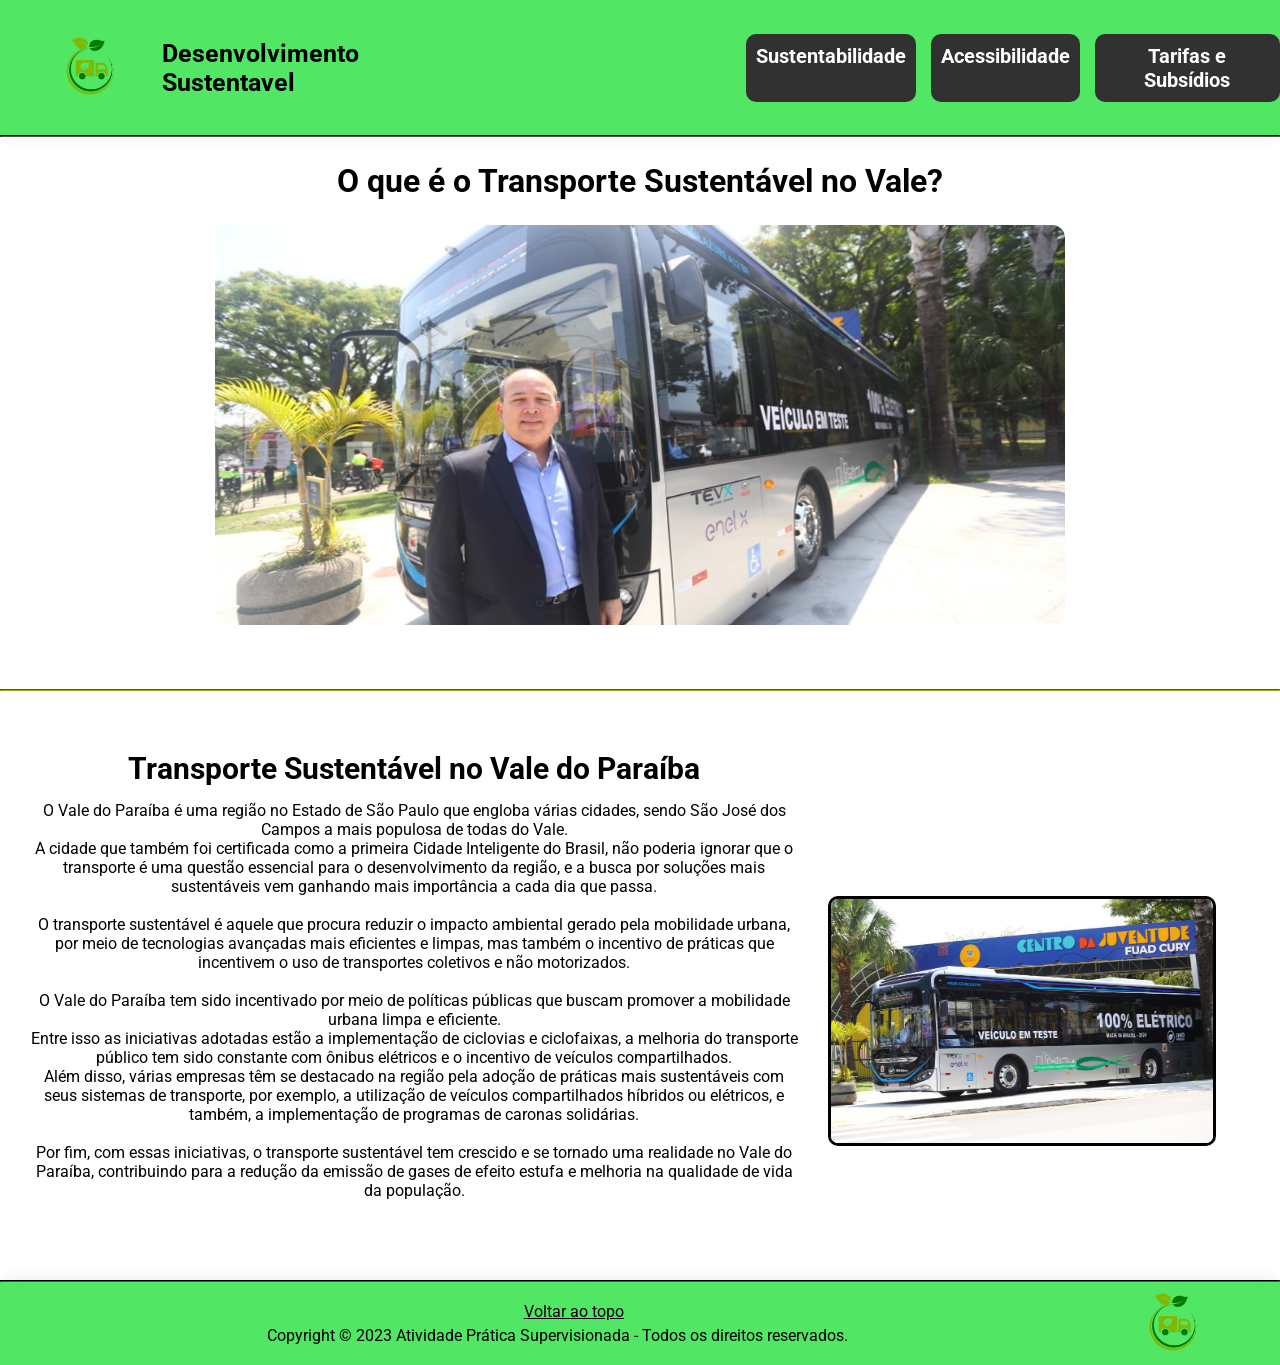
<file: APS_1S/Transporte Sustentável no Vale do Paraíba/index.html>
<!DOCTYPE html>
<html lang="pt-br">

<head>
  <meta name="keywords" content="APS, Desenvolvimento Sustentável, Vale do Paraíba, UNIP, Ciência da Computação, Transporte sustentável, Transporte sustentável no Vale do Paraíba">
  <meta name="viewport" content="width=device-width, initial-scale=1, shrink-to-fit=no">
  <meta name="description" content="Transporte sustentável no Vale do Paraíba">

  <title>Transporte Sustentável</title>

  <link rel="icon" href="images/icon1.png" type="image/png">
  <link rel="stylesheet" href="./css/style.css">



</head>

<body>
  <!-- Cabeçalho  -->
  <header class="cabecalho">
    <a href=""><img class="icon" src="images/icon1.png" alt="Logo"></a>
    <a class="logo" href="index.html">Desenvolvimento Sustentavel</a>
      <div class="menu">
        <a class="btn" href="sustentabilidade.html"><li>Sustentabilidade</li></a>
        <a class="btn" href="acessibilidade.html"><li>Acessibilidade</li></a>
        <a class="btn" href="tarifas.html"><li>Tarifas e Subsídios</li></a>
      </div>
  </header>          

<hr class="hr-cabecalho">

  <div>
    <h1>O que é o Transporte Sustentável no Vale?</h1>
    <img class="banner" src="images/main-bus.jpg" alt="Onibus">
  </div>

<hr class="featurette-divider">

  <section class="infra-parent">
    <div class="infra">
      <h2>Transporte Sustentável no Vale do Paraíba</h2>
        <p class="ift-text">
          O Vale do Paraíba é uma região no Estado de São Paulo que engloba várias cidades, sendo São José dos Campos a mais populosa de todas do Vale.
          <br />A cidade que também foi certificada como a primeira Cidade Inteligente do Brasil, não poderia ignorar que o transporte é uma questão essencial para o desenvolvimento da região, e a busca por soluções mais sustentáveis vem ganhando mais importância a cada dia que passa.
          <br /><br />O transporte sustentável é aquele que procura reduzir o impacto ambiental gerado pela mobilidade urbana, por meio de tecnologias avançadas mais eficientes e limpas, mas também o incentivo de práticas que incentivem o uso de transportes coletivos e não motorizados.
          <br /><br />O Vale do Paraíba tem sido incentivado por meio de políticas públicas que buscam promover a mobilidade urbana limpa e eficiente.
          <br />Entre isso as iniciativas adotadas estão a implementação de ciclovias e ciclofaixas, a melhoria do transporte público tem sido constante com ônibus elétricos e o incentivo de veículos compartilhados.
          <br />Além disso, várias empresas têm se destacado na região pela adoção de práticas mais sustentáveis com seus sistemas de transporte, por exemplo, a utilização de veículos compartilhados híbridos ou elétricos, e também, a implementação de programas de caronas solidárias.
          <br /><br />Por fim, com essas iniciativas, o transporte sustentável tem crescido e se tornado uma realidade no Vale do Paraíba, contribuindo para a redução da emissão de gases de efeito estufa e melhoria na qualidade de vida da população.
        </p>
    </div>
      <img class="ift-img" src="images/main-bus-2.jpg" alt="Onibus">
  </section>

</body>

<hr class="hr-footer">
  <footer class="footer">
    <div class="footer-text">
      <p class="pfooter"><a class="afooter" href="index.html">Voltar ao topo</a></p>
      <p class="pfooter2">Copyright © 2023 Atividade Prática Supervisionada - Todos os direitos reservados.</p>
    </div>
    <img class="footer-icon" src="images/icon1.png" alt="logo">
  </footer>
</html>
</file>
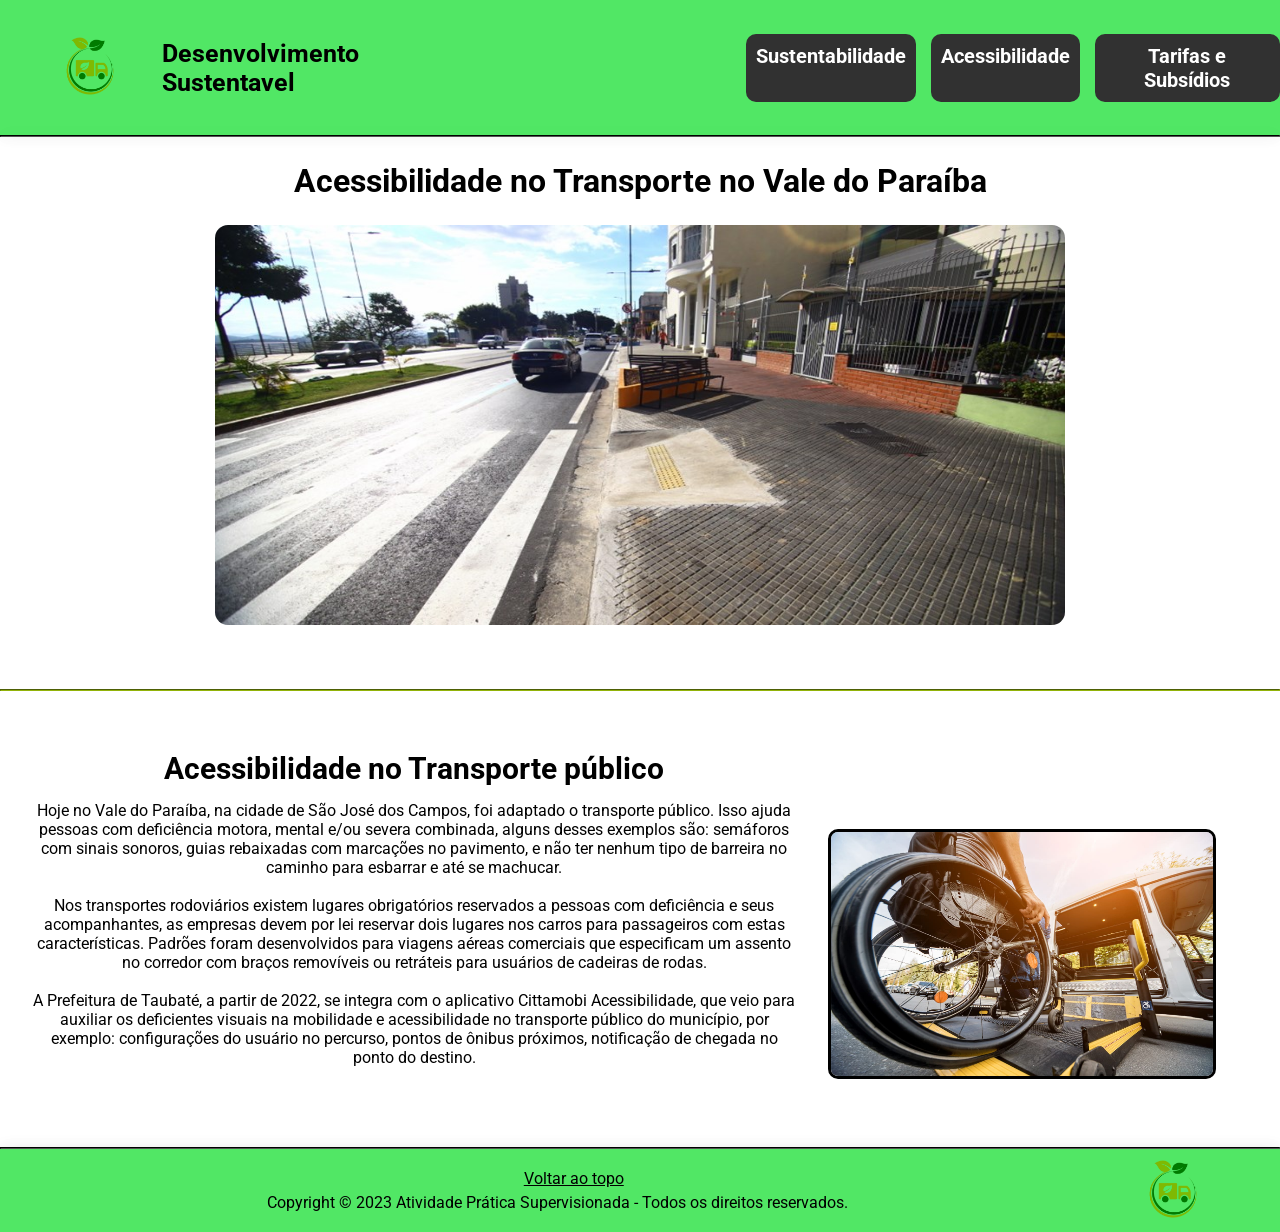
<file: APS_1S/Transporte Sustentável no Vale do Paraíba/acessibilidade.html>
<!DOCTYPE html>
<html lang="pt-br">

<head>
  <meta name="keywords" content="APS, Desenvolvimento Sustentável, Vale do Paraíba, UNIP, Ciência da Computação, Transporte sustentável, Transporte sustentável no Vale do Paraíba">
  <meta name="viewport" content="width=device-width, initial-scale=1, shrink-to-fit=no">
  <meta name="description" content="Transporte sustentável no Vale do Paraíba">

  <title>Acessibilidade</title>

  <link rel="icon" href="images/icon1.png" type="image/png">
  <link rel="stylesheet" href="./css/style.css">



</head>

<body>
  <!-- Cabeçalho  -->
  <header class="cabecalho">
    <a href=""><img class="icon" src="images/icon1.png" alt="Logo"></a>
    <a class="logo" href="index.html">Desenvolvimento Sustentavel</a>
      <div class="menu">
        <a class="btn" href="sustentabilidade.html"><li>Sustentabilidade</li></a>
        <a class="btn" href="acessibilidade.html"><li>Acessibilidade</li></a>
        <a class="btn" href="tarifas.html"><li>Tarifas e Subsídios</li></a>
      </div>
  </header>
          
<hr class="hr-cabecalho">

  <div>
    <h1>Acessibilidade no Transporte no Vale do Paraíba</h1>
    <img class="banner" src="./images/acessibilidade2.jpg" alt="rampa-de-acesso">
  </div>
         
<hr class="featurette-divider">

  <section class="infra-parent">
    <div class="infra">
      <h2>Acessibilidade no Transporte público</h2>
        <p class="ift-text">Hoje no Vale do Paraíba, na cidade de São José dos Campos, foi adaptado o transporte público. Isso ajuda pessoas com deficiência motora, mental e/ou severa combinada, alguns desses exemplos são: semáforos com sinais sonoros, guias rebaixadas com marcações no pavimento, e não ter nenhum tipo de barreira no caminho para esbarrar e até se machucar.
          <br /> <br />Nos transportes rodoviários existem lugares obrigatórios reservados a pessoas com deficiência e seus acompanhantes, as empresas devem por lei reservar dois lugares nos carros para passageiros com estas características. Padrões foram desenvolvidos para viagens aéreas comerciais que especificam um assento no corredor com braços removíveis ou retráteis para usuários de cadeiras de rodas.
          <br /> <br />A Prefeitura de Taubaté, a partir de 2022, se integra com o aplicativo Cittamobi Acessibilidade, que veio para auxiliar os deficientes visuais na mobilidade e acessibilidade no transporte público do município, por exemplo: configurações do usuário no percurso, pontos de ônibus próximos, notificação de chegada no ponto do destino.
        </p>
    </div>
      <img class="ift-img" src="images/acessibilidade1.jpg" alt="Onibus">
  </section>

</body>

<hr class="hr-footer">
   <footer class="footer">
    <div class="footer-text">
      <p class="pfooter"><a class="afooter" href="acessibilidade.html">Voltar ao topo</a></p>
      <p class="pfooter2">Copyright © 2023 Atividade Prática Supervisionada - Todos os direitos reservados.</p>
    </div>
      <img class="footer-icon" src="images/icon1.png" alt="logo">
  </footer>
   
</html>
</file>
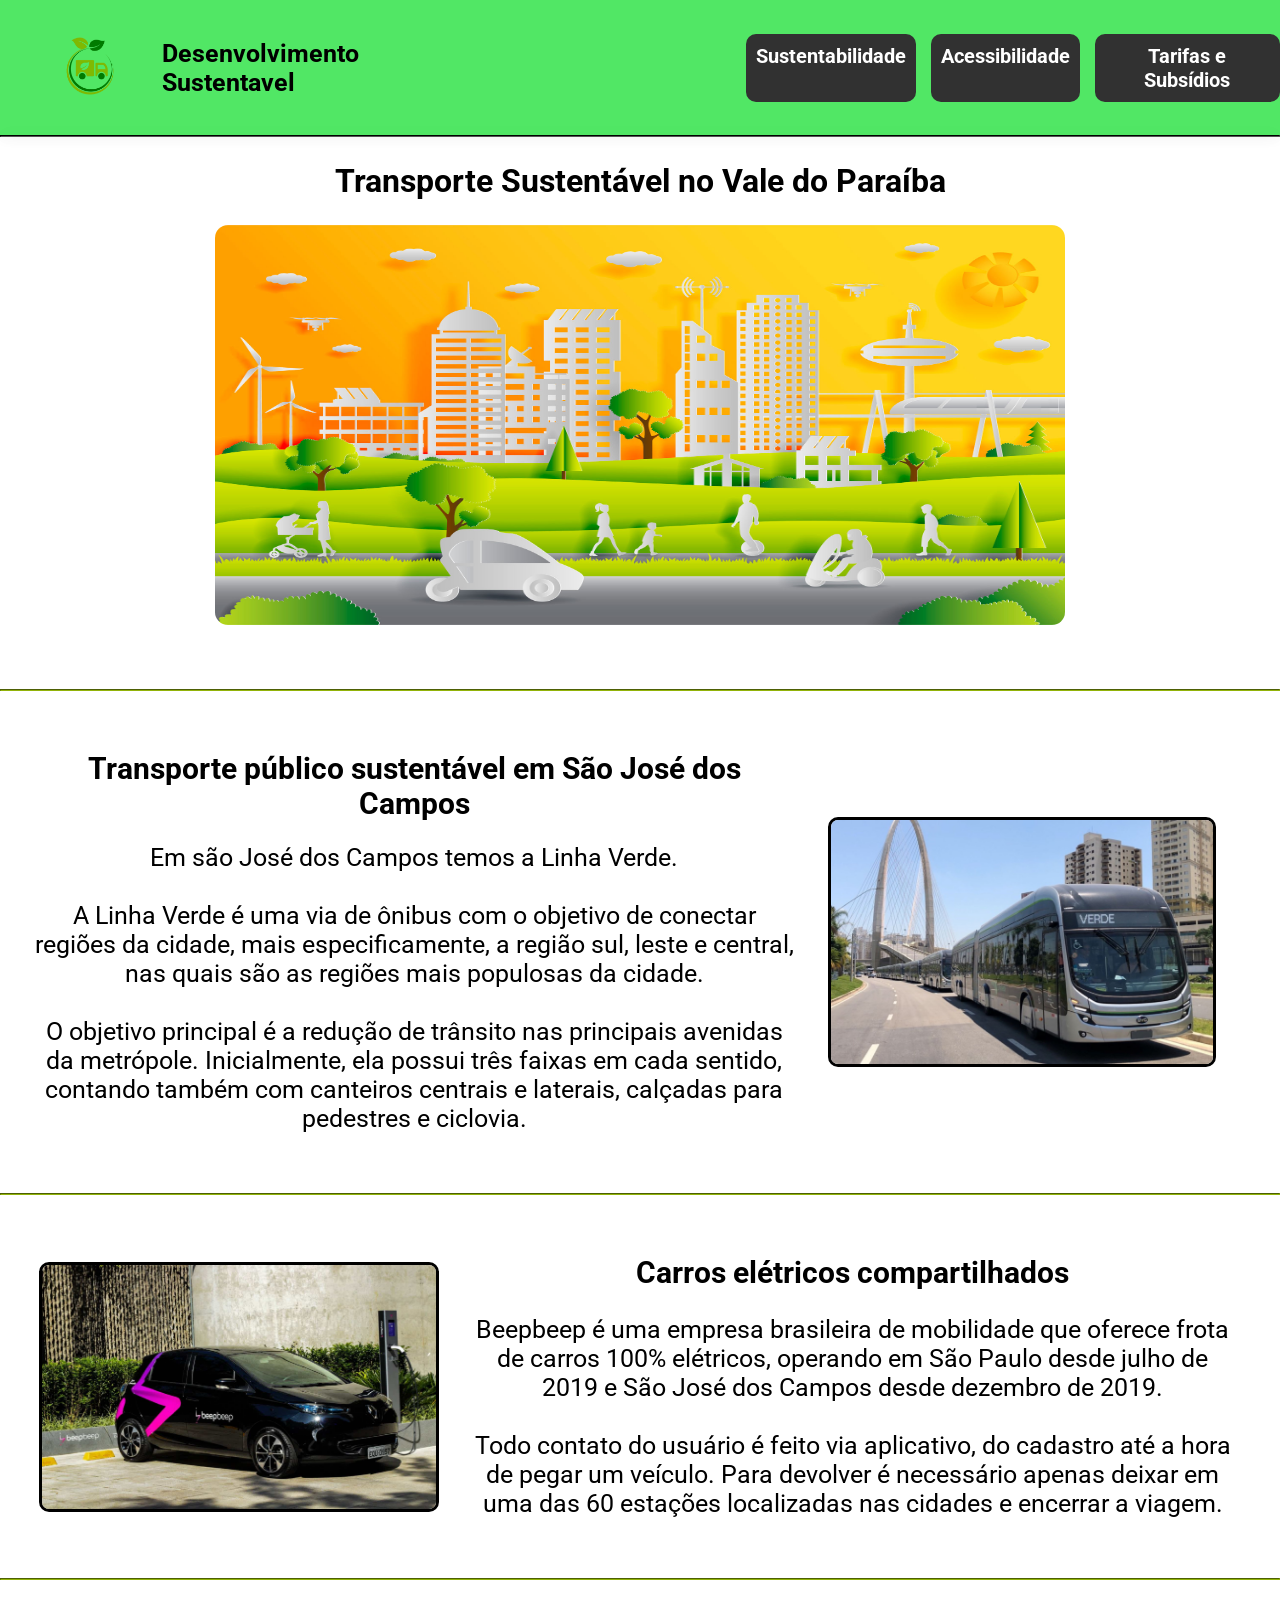
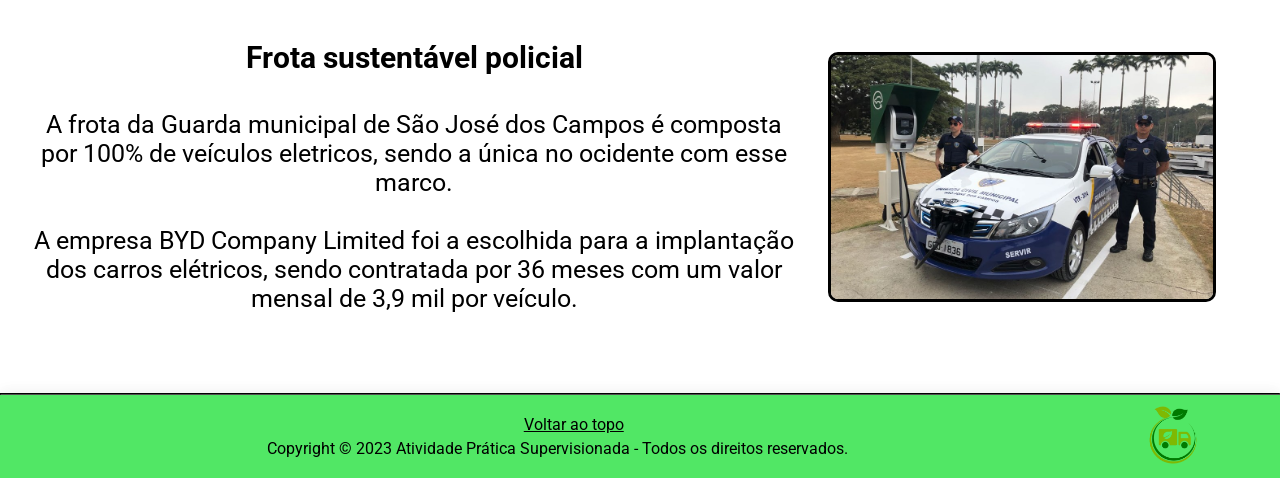
<file: APS_1S/Transporte Sustentável no Vale do Paraíba/sustentabilidade.html>
<!DOCTYPE html>
<html lang="pt-br">

<head>
  <meta name="keywords" content="APS, Desenvolvimento Sustentável, Vale do Paraíba, UNIP, Ciência da Computação, Transporte sustentável, Transporte sustentável no Vale do Paraíba">
  <meta name="viewport" content="width=device-width, initial-scale=1, shrink-to-fit=no">
  <meta name="description" content="Transporte sustentável no Vale do Paraíba">

  <title>Sustentabilidade</title>

  <link rel="icon" href="images/icon1.png" type="image/png">
  <link rel="stylesheet" href="./css/style.css">



</head>

<body>
  <!-- Cabeçalho  -->
  <header class="cabecalho">
    <a href="index.html"><img class="icon" src="images/icon1.png" alt="Logo"></a>
    <a class="logo" href="index.html">Desenvolvimento Sustentavel</a>
      <div class="menu">
        <a class="btn" href="sustentabilidade.html"><li>Sustentabilidade</li></a>
        <a class="btn" href="acessibilidade.html"><li>Acessibilidade</li></a>
        <a class="btn" href="tarifas.html"><li>Tarifas e Subsídios</li></a>
      </div>
  </header>          

<hr class="hr-cabecalho">

  <div>
    <h1>Transporte Sustentável no Vale do Paraíba</h1>
    <img class="banner" src="./images/bannersus.jpg" alt="sustentabilidade-imagem">
  </div>
         
<hr class="featurette-divider">

  <section class="infra-parent">
    <div class="infra">
      <h2>Transporte público sustentável em São José dos Campos</h2>
        <p id="tps" class="ift-text">
          Em são José dos Campos temos a Linha Verde.
          <br />  <br />A Linha Verde é uma via de ônibus com o objetivo de conectar regiões da cidade, mais especificamente, a região sul, leste e central, nas quais são as regiões mais populosas da cidade.
          <br />  <br />O objetivo principal é a redução de trânsito nas principais avenidas da metrópole.
          Inicialmente, ela possui três faixas em cada sentido, contando também com canteiros centrais e laterais, calçadas para pedestres e ciclovia.      
        </p>
    </div>
    <img class="ift-img-tps" src="images/linha-verde.jpg" alt="Onibus">
  </section>

<hr class="featurette-divider">

  <section class="infra-parent">
    <img class="ift-img-cec" src="images/beepbeep.jpg" alt="Veiculo-Aplicativo">
      <div class="infra">
        <h2>Carros elétricos compartilhados</h2>
          <p id="cec" class="ift-text">
          Beepbeep é uma empresa brasileira de mobilidade que oferece frota de carros 100% elétricos, operando em São Paulo desde julho de 2019 e São José dos Campos desde dezembro de 2019.
          <br />  <br />Todo contato do usuário é feito via aplicativo, do cadastro até a hora de pegar um veículo. Para devolver é necessário apenas deixar em uma das 60 estações localizadas nas cidades e encerrar a viagem.
          </p>
      </div>   
  </section>

<hr class="featurette-divider">

  <section class="infra-parent">
    <div class="infra">
      <h2>Frota sustentável policial</h2>
        <p id="fsp" class="ift-text">
          A frota da Guarda municipal de São José dos Campos é composta por 100% de veículos eletricos, sendo a única no ocidente com esse marco.
        <br />  <br />A empresa BYD Company Limited foi a escolhida para a implantação dos carros elétricos, sendo contratada por 36 meses com um valor mensal de 3,9 mil por veículo.
        </p>
    </div>
    <img class="ift-img-tsp" src="images/tsp.jpg" alt="Veiculo-Policial-Eletrico">
  </section>

<hr class="hr-footer">

  <footer class="footer">
    <div class="footer-text">
      <p class="pfooter"><a class="afooter" href="sustentabilidade.html">Voltar ao topo</a></p>
      <p class="pfooter2">Copyright © 2023 Atividade Prática Supervisionada - Todos os direitos reservados.</p>
    </div>
    <img class="footer-icon" src="images/icon1.png" alt="logo">
  </footer>
</html>
</file>
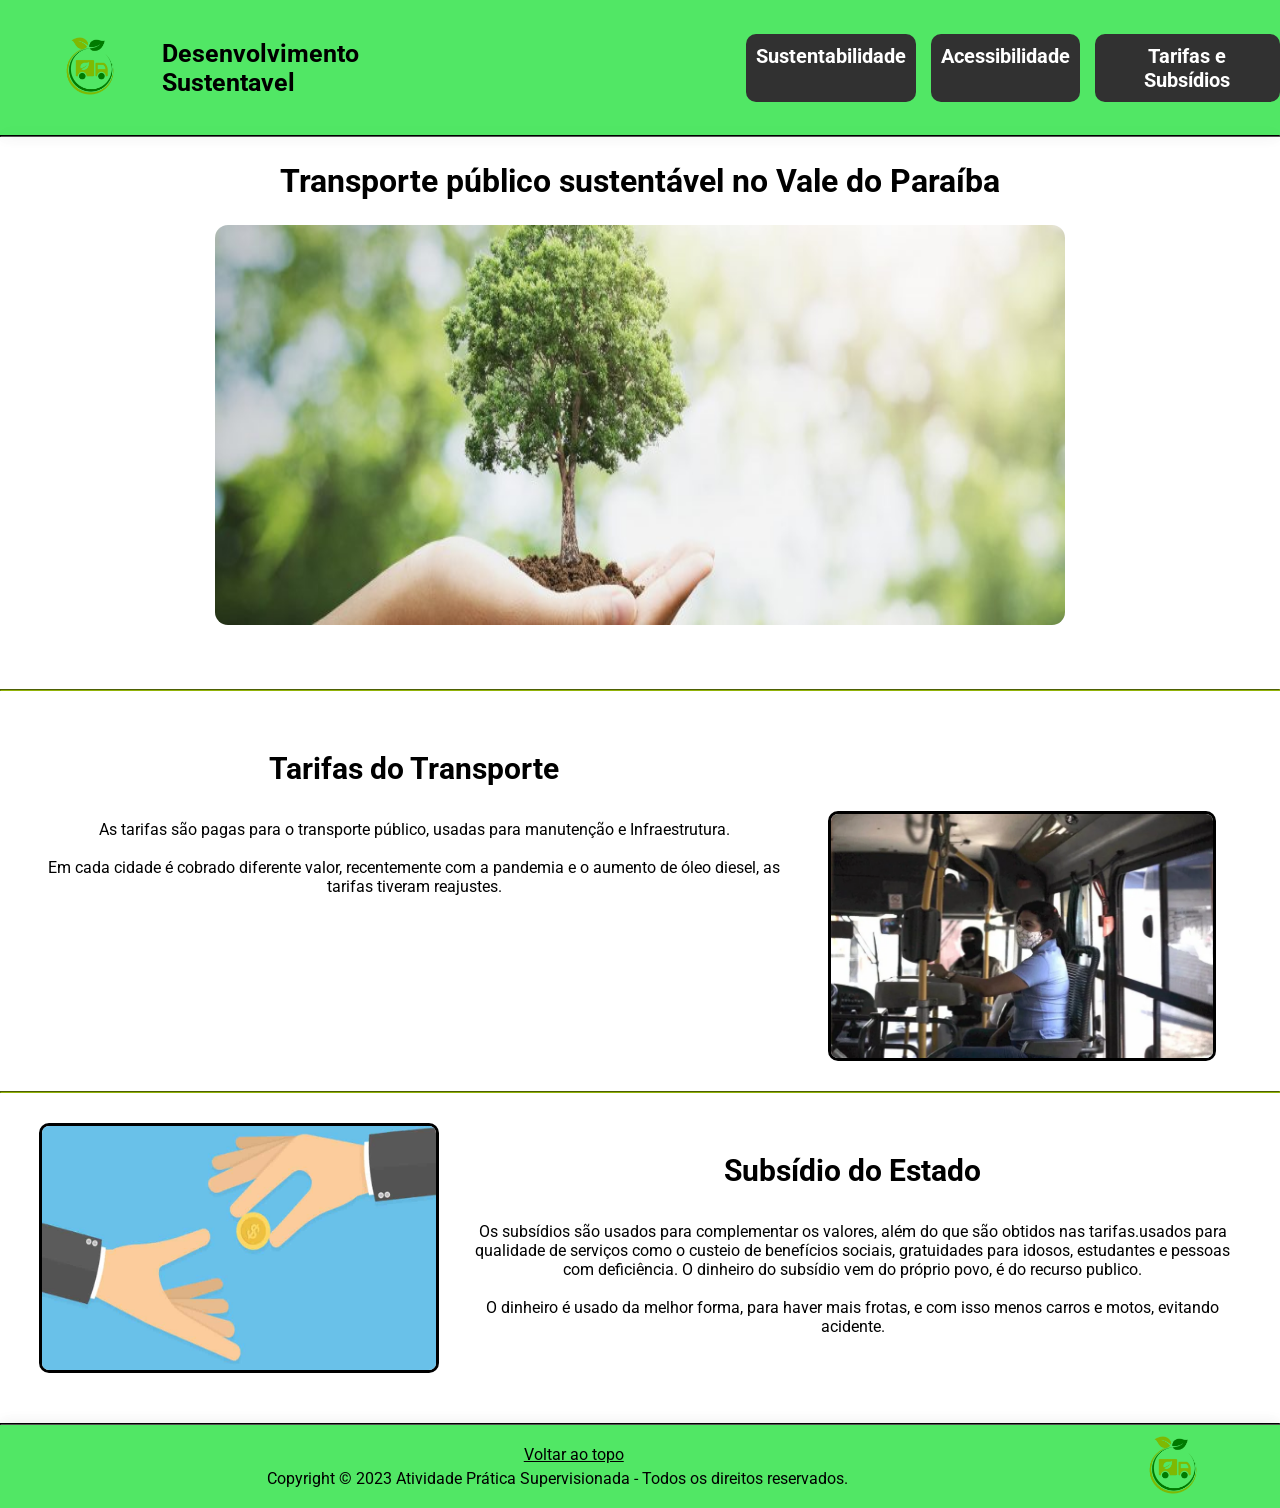
<file: APS_1S/Transporte Sustentável no Vale do Paraíba/tarifas.html>
<!DOCTYPE html>
<html lang="pt-br">

<head>
  <meta name="keywords" content="APS, Desenvolvimento Sustentável, Vale do Paraíba, UNIP, Ciência da Computação, Transporte sustentável, Transporte sustentável no Vale do Paraíba">
  <meta name="viewport" content="width=device-width, initial-scale=1, shrink-to-fit=no">
  <meta name="description" content="Transporte sustentável no Vale do Paraíba">

  <title>Tarifas e Subsidios</title>

  <link rel="icon" href="images/icon1.png" type="image/png">
  <link rel="stylesheet" href="./css/style.css">



</head>

<body>
  <!-- Cabeçalho  -->
  <header class="cabecalho">
    <a href=""><img class="icon" src="images/icon1.png" alt="Logo"></a>
      <a class="logo" href="index.html">Desenvolvimento Sustentavel</a>
        <div class="menu">
          <a class="btn" href="sustentabilidade.html"><li>Sustentabilidade</li></a>
          <a class="btn" href="acessibilidade.html"><li>Acessibilidade</li></a>
          <a class="btn" href="tarifas.html"><li>Tarifas e Subsídios</li></a>
        </div>
  </header>
          
<hr class="hr-cabecalho">

  <div>
    <h1>Transporte público sustentável no Vale do Paraíba</h1>
    <img class="banner" src="images/arvore.jpg" alt="arvore">
  </div>

<hr class="featurette-divider">

  <section class="infra-parent">
    <div class="infra">
      <h2>Tarifas do Transporte</h2><br>
        <p class="ift-text">As tarifas são pagas para o transporte público, usadas para manutenção e Infraestrutura. 
        <br /> <br /> Em cada cidade é cobrado diferente valor, recentemente com a pandemia e o aumento de óleo diesel, as tarifas tiveram reajustes.</p>
    </div>
      <img class="ift-img" src="images/cobrador.jpg" alt="Mulher-cobradora">
  </section>

<hr class="featurette-divider">

  <section class="infra-parent">
    <img class="ift-img-cec" src="images/subsidio.jpg" alt="Subsidios">
      <div class="infra">
        <h2>Subsídio do Estado</h2><br>
          <p class="ift-text">Os subsídios são usados para complementar os valores, além do que são obtidos nas tarifas.usados para qualidade de serviços como o custeio de benefícios sociais, gratuidades para idosos, estudantes e pessoas com deficiência. O dinheiro do subsídio vem do próprio povo, é do recurso publico.
            <br /> <br />O dinheiro é usado da melhor forma, para haver mais frotas, e com isso menos carros e motos, evitando acidente.</p>
      </div>    
  </section>
      
</body>
  <hr class="hr-footer">
    <footer class="footer">
      <div class="footer-text">
        <p class="pfooter"><a class="afooter" href="tarifas.html">Voltar ao topo</a></p>
        <p class="pfooter2">Copyright © 2023 Atividade Prática Supervisionada - Todos os direitos reservados.</p>
      </div>
      <img class="footer-icon" src="images/icon1.png" alt="logo">
    </footer>
   
</html>
</file>
<file: APS_1S/Transporte Sustentável no Vale do Paraíba/css/style.css>
@import url('https://fonts.googleapis.com/css2?family=Roboto+Condensed:wght@300&family=Roboto:ital,wght@1,100&display=swap');

/* 
Seletor universal para selecionar todos os elementos
*/
*{
    margin: 0;
    padding: 0;
    box-sizing:border-box;
    font-family: 'Roboto', sans-serif;
}

body{
    font-family: 'Roboto', sans-serif;
    width: 100% ;
    height: 100% ;
    margin: 0 auto;
    background-color: rgb(255, 255, 255);
}

/* Ajustando os textos da página */

h1{
    text-align: center;
    margin: 15px;
    font-family: 'Roboto', arial;
    margin-top: 25px;
    margin-bottom: 25px;
}

h2{
    font-size: 30px;
    margin-bottom: 15px;
}
.pfooter{
    text-align: center;
    margin-bottom: 5px;
}

.pfooter2{
    color: rgb(0, 0, 0);
    margin-bottom: 20px;
}

/* Fim dos ajustes de texto da pagina*/


/* Definição do tamanho das caixas de texto */
.ift-text{
    width: 60vw;
}
/* Definição do tamanho das caixas de texto */

.footer-text{
    display: flex;
    align-content: center;
    flex-direction: column;
    margin-top: 20px;
    margin-left: 200px;
}

/* Coloração do texto dos botoes */
a{
    color: rgb(255, 255, 255);
    list-style-type: none;
    cursor: pointer;
    padding-left: 2rem;}

.afooter{
    color: #000000;
}
/* Fim da coloração de texto dos botoes */

/* Estilizando o parágrafo de Transporte Público Sustentável */
#tps{
    text-align: center;
    font-size: 25px;
    margin-top: 7px;
}
/* Estilizando o parágrafo de Frota Sustentável Policial */
#fsp{
    text-align: center;
    font-size: 25px;
    margin-top: 20px;
}
/* Estilizando o parágrafo de Carros elétricos compartilhados */
#cec{
    text-align: center;
    margin-top: 10px;
    font-size: 25px;
}
/* Fim dos ajustes de textos */

.logo{
    font-size: 25px;
    font-weight: bold;
    text-decoration: none;
    color: black;
}

/* Ajustes de imagens */

.footer-icon{
    height: 80px;
    width: 80px;    
    margin-left: 150px;

}
.banner{
    width: 850px;
    height: 400px;
    border-radius: 13px;
    margin-bottom: 30px;
}

.icon{
    height: 80px;
    width: 80px;
    margin-left: 2vh;
    
}
.ift-img-tps{
    width: 400px;
    height: 250px;
    margin-right: 5vw;
    margin-top: none;
    border-radius: 10px;
    border: 3px solid black;
    flex-direction: row;
    align-self: center;
}

.ift-img-cec{
    width: 400px;
    height: 250px;
    margin-left: 2vw;
    margin-top: none;
    border-radius: 10px;
    border: 3px solid black;
    flex-direction: row;
    align-self: center;
}

.ift-img-tsp{
    width: 400px;
    height: 250px;
    margin-right: 5vw;
    margin-top: none;
    border-radius: 10px;
    border: 3px solid black;
    flex-direction: row;
    align-self: center;
}
.ift-img{   
    width: 400px;
    height: 250px;
    margin-right: 5vw;
    margin-top: 10vh;
    border-radius: 10px;
    border: 3px solid black;
    flex-direction: row;
    align-self: center;
}
/* Fim do ajuste de imagens*/

/* Estilização de botoes*/

.btn{
    border: none;
    padding: 10px;
    background-color: rgb(49, 49, 49);
    outline: none;
    border-radius: 10px;
    cursor: pointer;
    text-decoration: none;
    transition: background .8s;
}
.btn:hover{
    background-color: rgb(20, 240, 12);
}
/* Fim estilização de botoes*/

/* Organização e separação da pagina */
.cabecalho{
    height: 15vh;
    display: flex;  
    align-items: center;
    background-color: rgb(81, 231, 101);
    box-shadow: 0 0 1rem rgba(23, 22, 22, 0.063);
    font-family: 'Roboto', sans-serif;
}
.menu{
    display: flex;
    justify-content: space-between;
    margin-left: 250px;
    flex-direction: row;
    margin-top: 20px;
    font-size: 20px;
    font-weight: bold;
    gap: 15px;
    margin-top: 0vh;
}
div{
    text-align: center;
}

.infra{
    display:flex;
    padding: 30px;
    flex-direction: column;
    align-content: center;
    opacity: 1 !important;
}

.infra-parent{
    display: flex;
    justify-content: center;
    align-content: center;
}

.footer{
    box-shadow: 0 0 1rem rgba(23, 22, 22, 0.084);
    margin-bottom: 0;
    background-color: rgb(81, 231, 101);
    display: flex;
    justify-content: space-around; 
}
/* Fim da organização e separação da pagina */

/* linhas e divisorias */

.hr-footer{
    margin: 0;
    margin-top: 50px;
    width: 100%;
    border-color: black;
    box-shadow: 0 0 1rem rgba(23, 22, 22, 0.084);
}

.hr-cabecalho{
    margin-top: 0;
    border-color:black;
    box-shadow: 0 0 1rem rgba(23, 22, 22, 0.084);
} 
.featurette-divider{
    width: 100%;
    border-color: #92B309;
    margin-top: 30px;
    margin-bottom: 30px;
}
/* fim das linhas e divisorias */

/* Estilizando a barra de rolagem da página*/
::-webkit-scrollbar{
    background-color: #f5f5f5;
}

::-webkit-scrollbar-thumb{
    background-color: #000000;
}

::-webkit-scrollbar{
    width: 10px;
}
/* Fim da estilização da barra de rolagem da página*/
</file>
